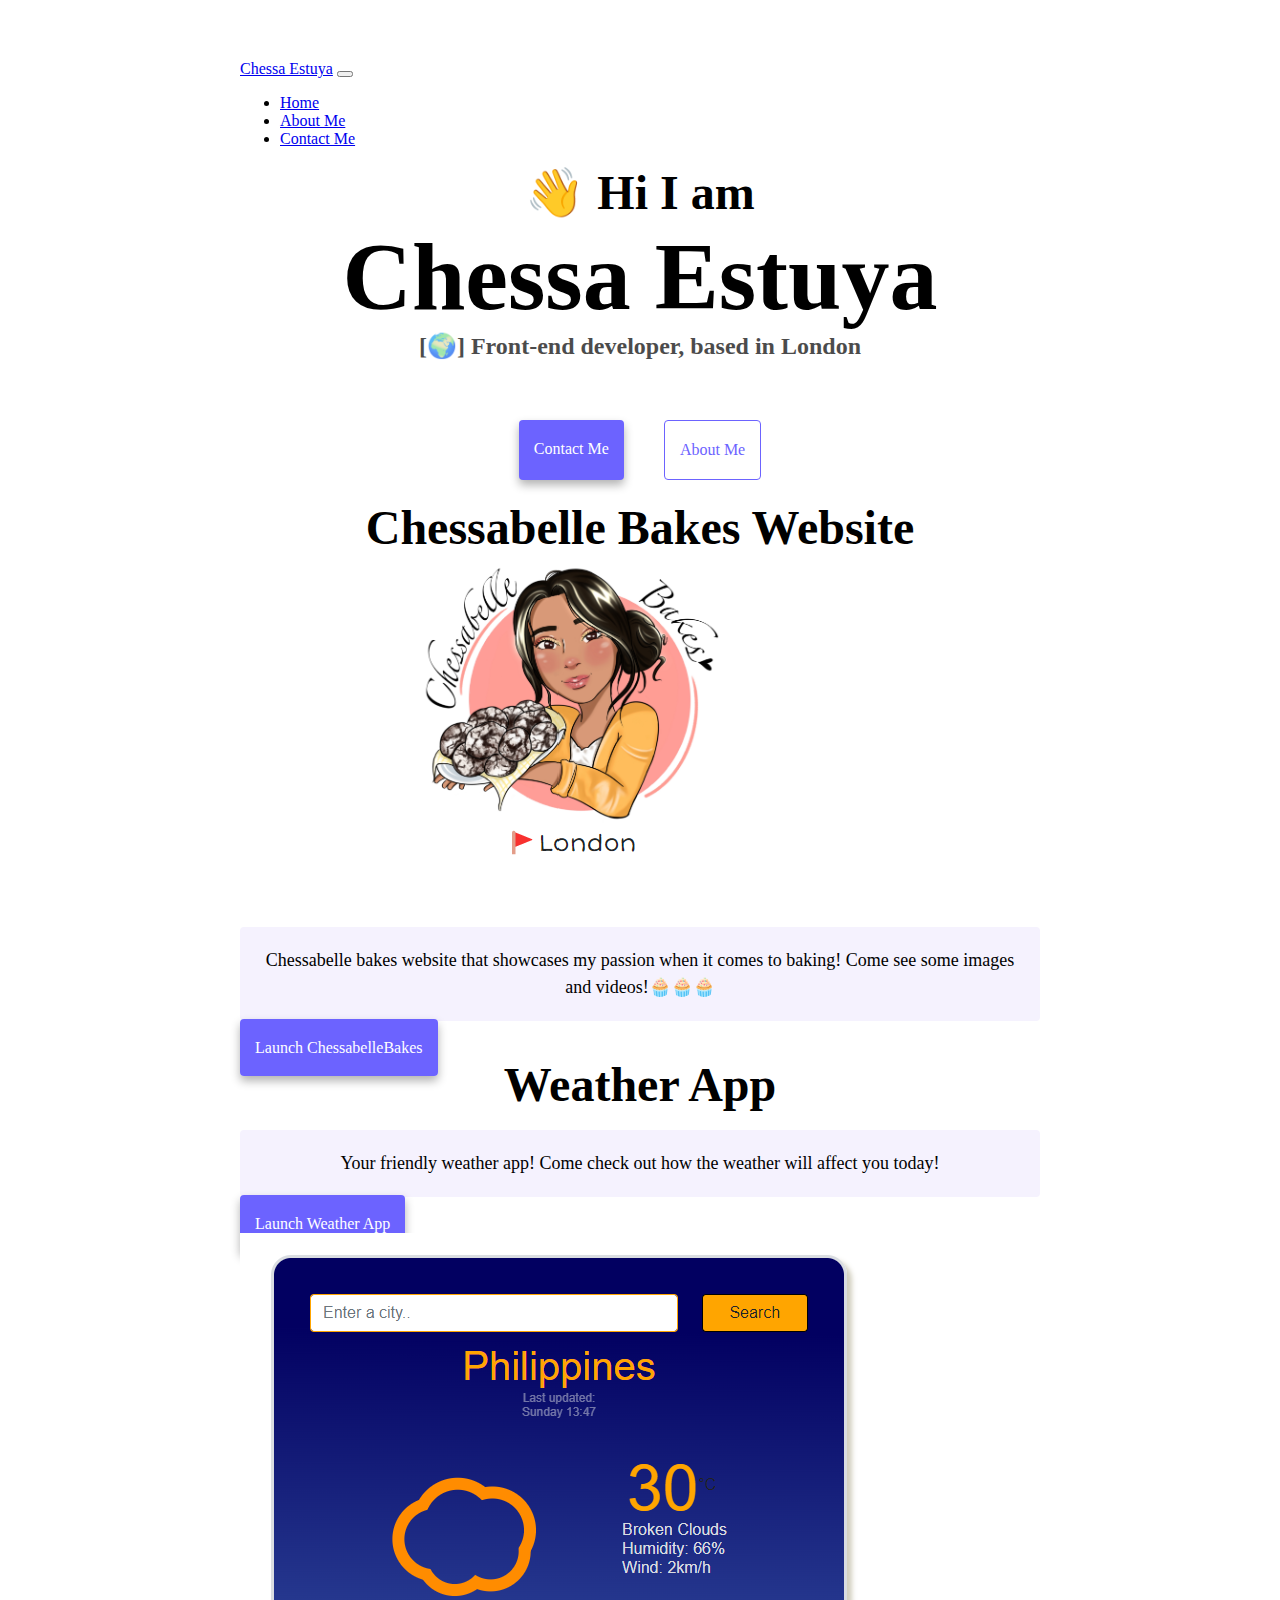
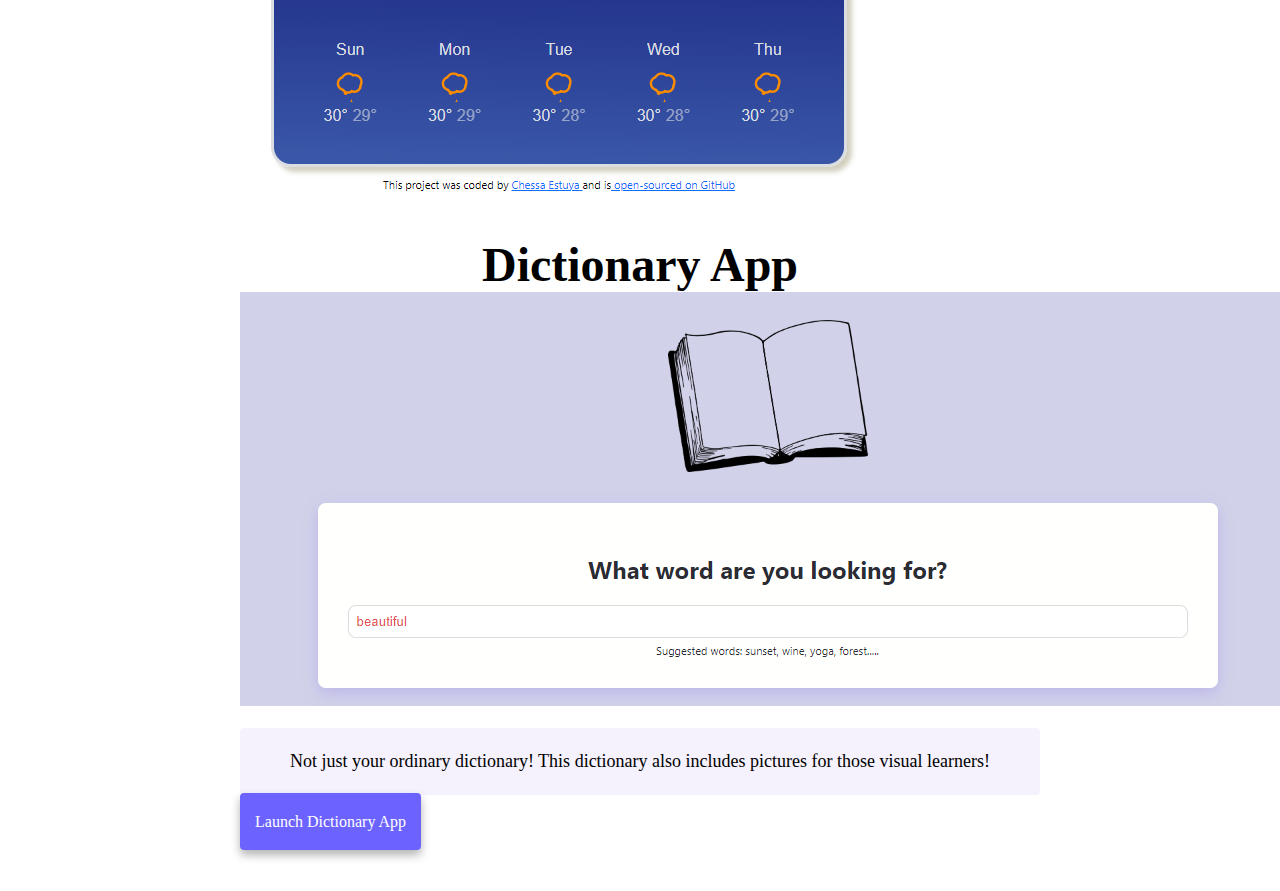
<file: index.html>
<!DOCTYPE html>
<html lang="en">
  <head>
    <meta charset="UTF-8" />
    <meta http-equiv="X-UA-Compatible" content="IE=edge" />
    <meta name="viewport" content="width=device-width, initial-scale=1.0" />
    <meta name="description" content="Compilation of Chessa Estuya's portfolio of projects">
    <link
      href="https://cdn.jsdelivr.net/npm/bootstrap@5.1.3/dist/css/bootstrap.min.css"
      rel="stylesheet"
      integrity="sha384-1BmE4kWBq78iYhFldvKuhfTAU6auU8tT94WrHftjDbrCEXSU1oBoqyl2QvZ6jIW3"
      crossorigin="anonymous"
    />
    <script
      src="https://cdn.jsdelivr.net/npm/bootstrap@5.1.3/dist/js/bootstrap.bundle.min.js"
      integrity="sha384-ka7Sk0Gln4gmtz2MlQnikT1wXgYsOg+OMhuP+IlRH9sENBO0LRn5q+8nbTov4+1p"
      crossorigin="anonymous"
    ></script>
    <title>[Front end developer - Chessa Estuya]</title>
  <link rel="stylesheet" href="/src/style.css" />
  </head>
  <body>

              <div class="container">
                  <nav class="navbar fixed-top navbar-expand-lg navbar-light bg-light">
                    <div class="container-fluid">
                      <a class="navbar-brand" href="#">Chessa Estuya</a>
            <button
              class="navbar-toggler"
              type="button"
              data-bs-toggle="collapse"
              data-bs-target="#navbarNavDropdown"
              aria-controls="navbarNavDropdown"
              aria-expanded="false"
              aria-label="Toggle navigation"
            >
              <span class="navbar-toggler-icon"></span>
            </button>
            <div class="collapse navbar-collapse" id="navbarNavDropdown">
              <ul class="navbar-nav">
                <li class="nav-item">
                  <a class="nav-link active" aria-current="page" href="index.html">Home</a>
                </li>
                <li class="nav-item">
                  <a class="nav-link" href="about.html" target="blank">About Me</a>
                </li>
                <li class="nav-item">
                  <a class="nav-link" href="about.html#contact" target="blank">Contact Me</a>
                </li>
                
                  </ul>
                </li>
              </ul>
            </div>
          </div>
        </nav>
    <h2>👋 Hi I am</h2>
    <h1>Chessa Estuya</h1>
    <h3>[🌍] Front-end developer, based in London</h3>
    <div class="navigation-links mb-5">
      <a href="about.html#contact" class="contact-link">Contact me</a>
      <a href="about.html" class="about-link">About me</a>
    </div>
    <div class="container">
      <div class="row">
        <h2 class="mb-3">Chessabelle Bakes Website</h2>
          <div class="col-md-6">
              <img src="images/CHESSABELLE logo.png" alt="chessabelle logo" class="img-fluid rounded">
            </div>
            <div class="col-md-6">
                <br>
                <p>
                  Chessabelle bakes website that showcases my passion when it comes to baking! Come see some images and videos!🧁🧁🧁
                </p>
                <div class="d-grid gap-2 col-6 mx-auto text-center">
                  <a href="https://lucid-feynman-8ef81b.netlify.app/" target="_blank"   class="contact-link">Launch ChessabelleBakes</a>
                </div>
              </div>
      </div>
      <div class="row mt-5">
        <h2 class="mb-3">Weather App </h2>
          <div class="col-md-6">
            <p>
              Your friendly weather app! Come check out how the weather will affect you today!
            </p>
            <div class="d-grid gap-2 col-6 mx-auto">
              <a href="https://quiet-froyo-cba572.netlify.app/" target="_blank"   class="contact-link">Launch Weather App</a>
            </div>
          </div>
          <div class="col-md-6">
            <img src="images/weather app.png" alt="weather app" class="img-fluid rounded" />
          </div>
        </div>
        <div class="row mt-5">
          <h2 class="mb-3">Dictionary App</h2>
          <div class="col-md-6">
            <img src="images/dictionary.png"  alt="yoghurt webpage"class="img-fluid rounded" />
          </div>
          <div class="col-md-6">
            <p>
              Not just your ordinary dictionary! This dictionary also includes pictures for those visual learners!
            </p>
            <div class="d-grid gap-2 col-6 mx-auto text-center">
              <a href="https://voluble-lamington-926e0a.netlify.app/" target="_blank"   class="contact-link">Launch Dictionary App</a>
            </div>
          </div>
        </div>
    </div>
  </body>
</html>
</file>
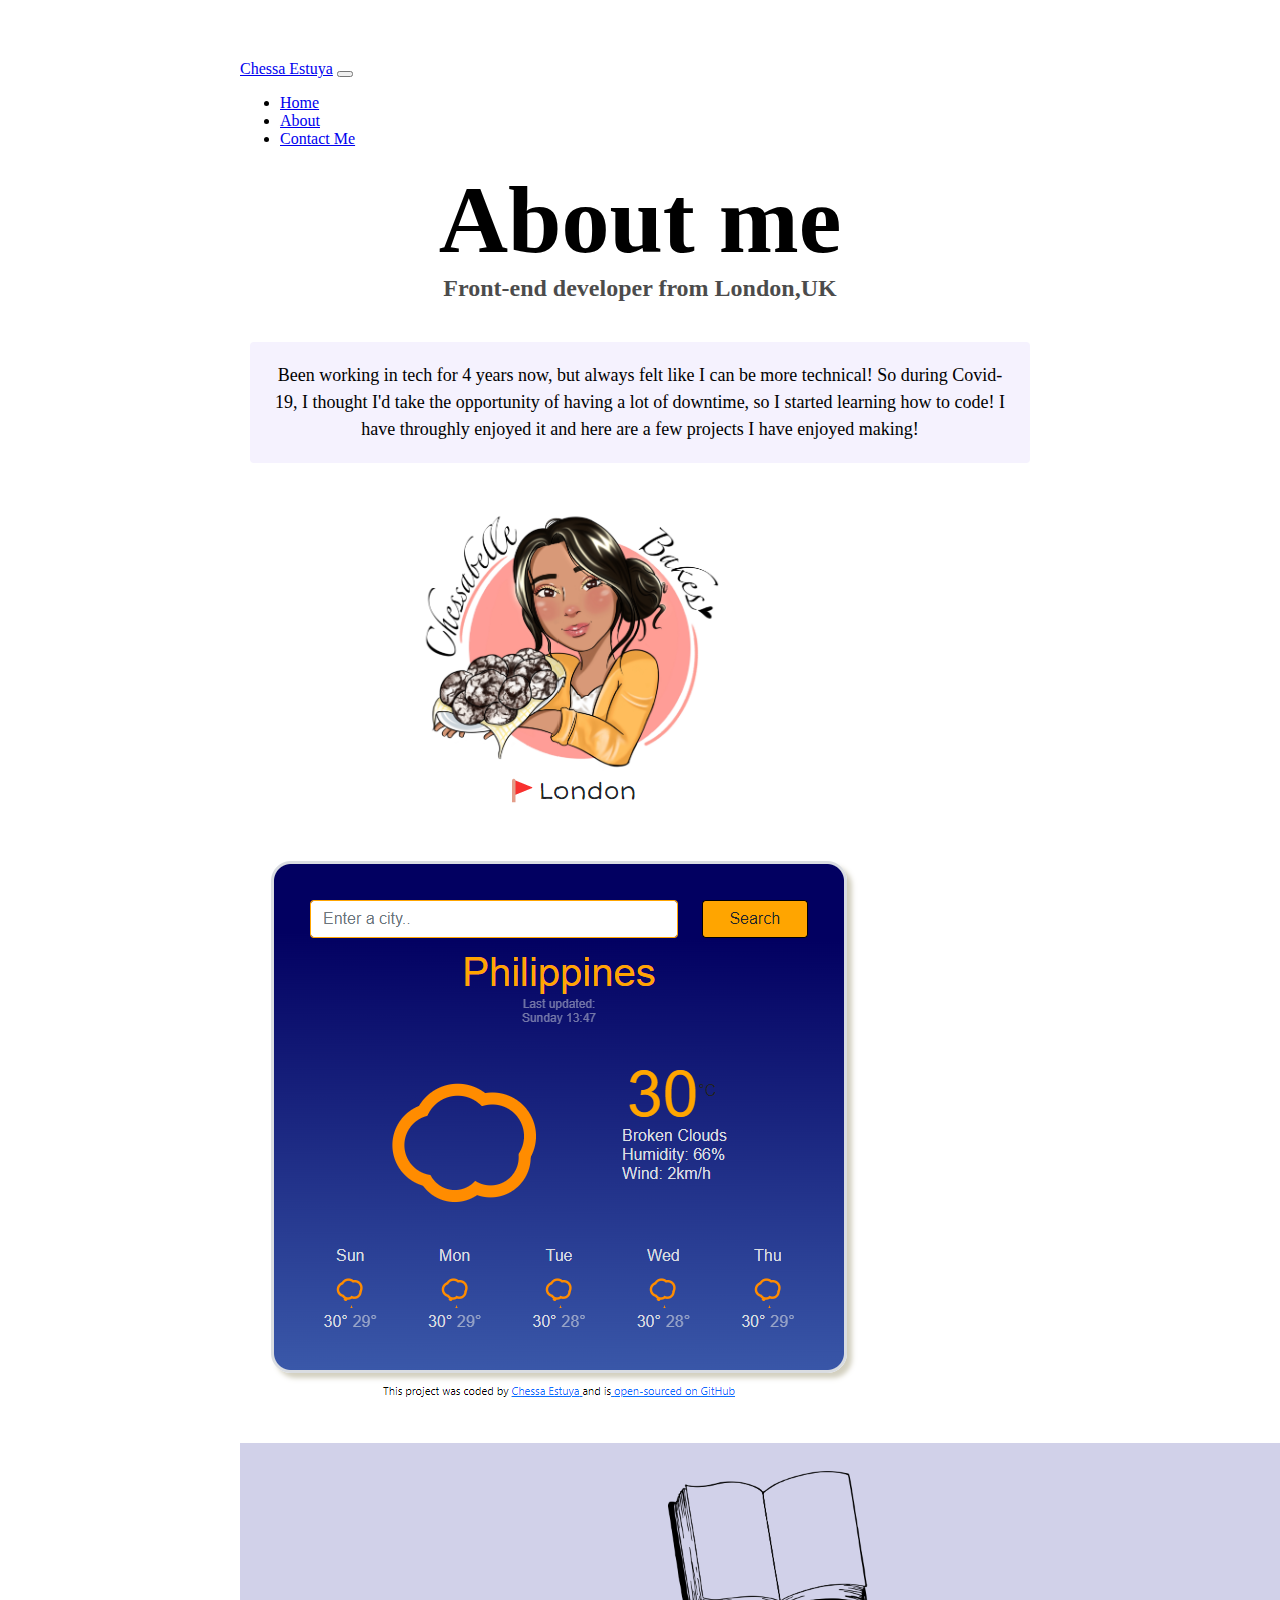
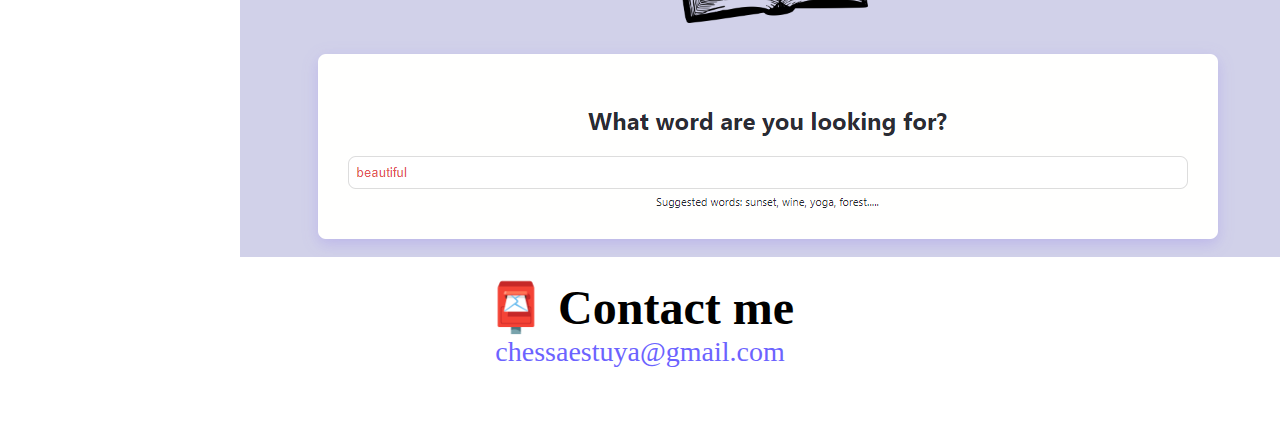
<file: about.html>
<!DOCTYPE html>
<html lang="en">
  <head>
    <meta charset="UTF-8" />
    <meta http-equiv="X-UA-Compatible" content="IE=edge" />
    <meta name="viewport" content="width=device-width, initial-scale=1.0" />
    <meta name="description" content="Compilation of Chessa Estuya's portfolio of projects">
    <link
    href="https://cdn.jsdelivr.net/npm/bootstrap@5.1.3/dist/css/bootstrap.min.css"
    rel="stylesheet"
    integrity="sha384-1BmE4kWBq78iYhFldvKuhfTAU6auU8tT94WrHftjDbrCEXSU1oBoqyl2QvZ6jIW3"
    crossorigin="anonymous"
  />
  <script
    src="https://cdn.jsdelivr.net/npm/bootstrap@5.1.3/dist/js/bootstrap.bundle.min.js"
    integrity="sha384-ka7Sk0Gln4gmtz2MlQnikT1wXgYsOg+OMhuP+IlRH9sENBO0LRn5q+8nbTov4+1p"
    crossorigin="anonymous"
  ></script>
    <title>[Front end developer - Chessa Estuya]</title>
  <link rel="stylesheet" href="/src/style.css" />
</head>
<body>

            <div class="container">
                <nav class="navbar fixed-top navbar-expand-lg navbar-light bg-light">
                  <div class="container-fluid">
                    <a class="navbar-brand" href="#">Chessa Estuya</a>
          <button
            class="navbar-toggler"
            type="button"
            data-bs-toggle="collapse"
            data-bs-target="#navbarNavDropdown"
            aria-controls="navbarNavDropdown"
            aria-expanded="false"
            aria-label="Toggle navigation"
          >
            <span class="navbar-toggler-icon"></span>
          </button>
          <div class="collapse navbar-collapse" id="navbarNavDropdown">
            <ul class="navbar-nav">
              <li class="nav-item">
                <a class="nav-link active" aria-current="page" href="index.html">Home</a>
              </li>
              <li class="nav-item">
                <a class="nav-link" href="about.html" target="blank">About</a>
              </li>
              <li class="nav-item">
                  <a class="nav-link" href="about.html#contact" target="blank">Contact Me</a>
              </li>
              
                </ul>
              </li>
            </ul>
          </div>
        </div>
      </nav>
    
    <h1>About me</h1>
    <h3>Front-end developer from London,UK</h3>
    <div class="about-paragraphs text-center">
        <p>
          Been working in tech for 4 years now, but always felt like I can be more technical! So during Covid-19, I thought I'd take the opportunity of having a lot of downtime, so I started learning how to code!
          I have throughly enjoyed it and here are a few projects I have enjoyed making!
        </p>
      </div>
      <div class="container">
      <div class="row"> 
          <div class="col-sm-4">
            <img src="images/CHESSABELLE logo.png" alt="chessabelle logo"class="img-fluid p-2 shadow rounded">
          </div>
          <div class="col-sm-4">
            <img src="images/weather app.png"  alt="weather app" class="img-fluid p-2 shadow rounded">
          </div>
          <div class="col-sm-4">
            <img src="images/dictionary.png"  alt="dictionary" class="img-fluid p-2 shadow rounded">
          </div>
        </div>
      </div>
    <div id="contact" class="mt-5">
      <br>
      <h2>📮 Contact me</h2>
      <a href="mailto:chessaestuya@gmail.com" class="email-link"> chessaestuya@gmail.com </a>
    </div>
  </body>
</html>
</file>
<file: src/style.css>
:root {
  --primary-color: #6c63ff;
  --secondary-color: #f5f2fe;
  --box-shadow: 0 5px 10px rgba(0, 0, 0, 0.3);
}

body {
  margin: 60px auto;
  max-width: 800px;
}

h1,
h2,
h3 {
  text-align: center;
  margin: 0;
}

h1 {
  font-size: 96px;
}

h2 {
  font-size: 48px;
}

h3 {
  font-size: 24px;
  opacity: 0.7;
}

p {
  background: var(--secondary-color);
  padding: 20px;
  border-radius: 4px;
  font-size: 18px;
  line-height: 1.5;
  text-align: center;
}

.navigation-links {
  display: flex;
  margin-top: 40px;
  justify-content: center;
}

.navigation-links a {
  margin: 20px;
  border-radius: 4px;
  padding: 20px 15px;
  text-decoration: none;
  text-transform: capitalize;
}

.contact-link {
  border-radius: 4px;
  padding: 20px 15px;
  text-decoration: none;
  text-transform: capitalize;
  background: var(--primary-color);
  box-shadow: var(--box-shadow);
  color: white;
}

.about-link {
  color: var(--primary-color);
  border: 1px solid var(--primary-color);
}

.homepage-link {
  color: var(--primary-color);
  text-align: center;
  display: block;
}

.about-paragraphs {
  display: flex;
  margin: 30px 0;
}

.about-paragraphs p {
  margin: 10px;
}

.email-link {
  display: flex;
  justify-content: center;
  color: var(--primary-color);
  font-size: 28px;
  text-decoration: none;
}

.email-link:hover {
  text-decoration: underline;
}
</file>
